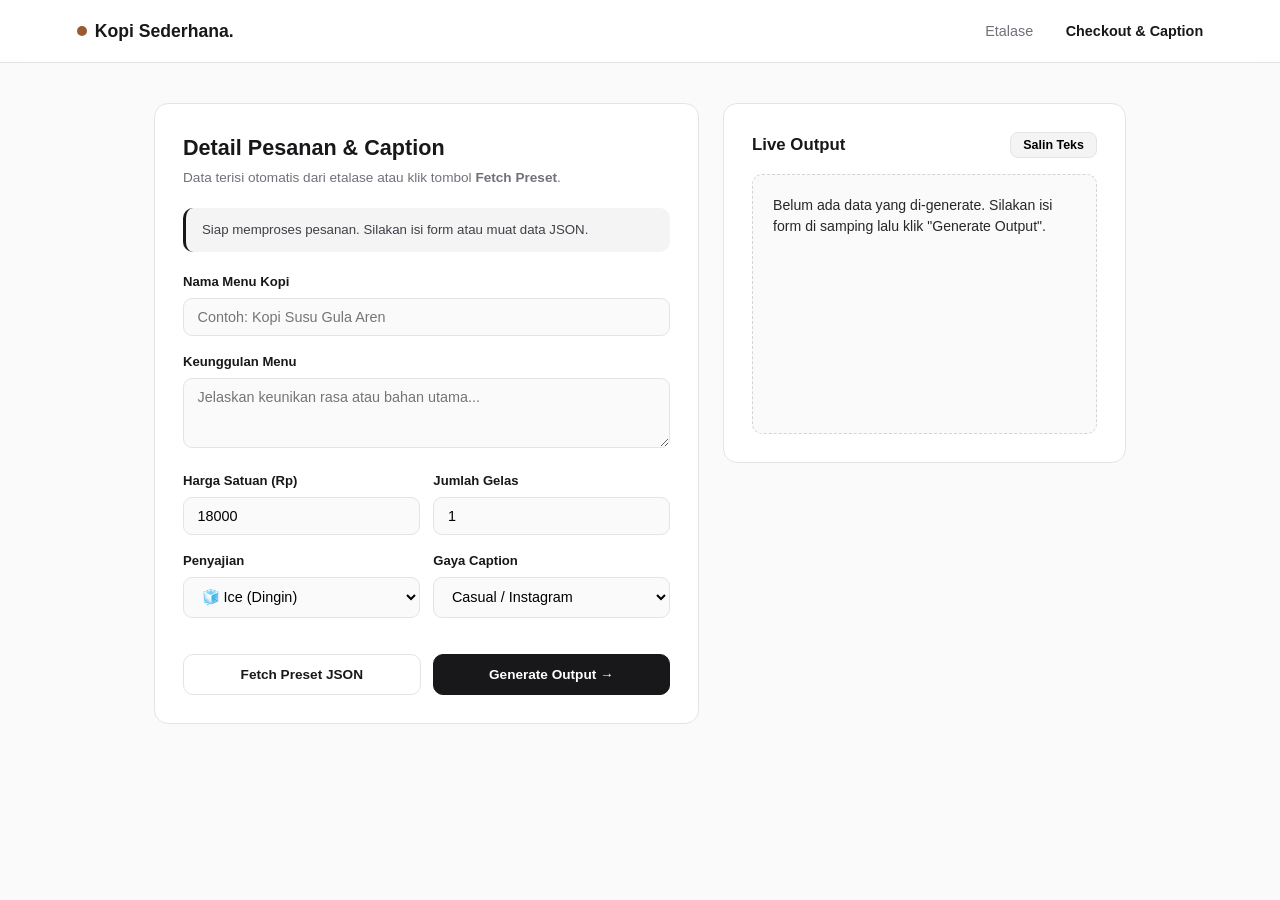
<file: public/form.html>
<!DOCTYPE html>
<html lang="id">
<head>
  <meta charset="UTF-8">
  <meta name="viewport" content="width=device-width, initial-scale=1.0">
  <title>Checkout & Caption — Kopi Sederhana</title>
  <link rel="stylesheet" href="./css/form.css">
</head>
<body>
  <header class="navbar">
    <div class="nav-brand">
      <span class="dot"></span> Kopi Sederhana.
    </div>
    <nav class="nav-links">
      <a href="./index.html">Etalase</a>
      <a href="./form.html" class="active">Checkout & Caption</a>
    </nav>
  </header>

  <main class="container">
    <div class="layout-grid">
      <!-- Kolom Kiri: Form (Bagian 1, 2, 3) -->
      <section class="panel">
        <div class="panel-header">
          <h1>Detail Pesanan & Caption</h1>
          <p>Data terisi otomatis dari etalase atau klik tombol <b>Fetch Preset</b>.</p>
        </div>

        <!-- Area Status (Wajib di Bagian 1) -->
        <div id="statusArea" class="status-banner">
          Siap memproses pesanan. Silakan isi form atau muat data JSON.
        </div>

        <form id="captionForm" novalidate>
          <div class="form-group">
            <label for="namaProduk">Nama Menu Kopi</label>
            <input type="text" id="namaProduk" placeholder="Contoh: Kopi Susu Gula Aren">
          </div>

          <div class="form-group">
            <label for="keunggulanProduk">Keunggulan Menu</label>
            <textarea id="keunggulanProduk" rows="3" placeholder="Jelaskan keunikan rasa atau bahan utama..."></textarea>
          </div>

          <div class="form-row">
            <div class="form-group">
              <label for="hargaProduk">Harga Satuan (Rp)</label>
              <input type="number" id="hargaProduk" value="18000">
            </div>
            <div class="form-group">
              <label for="jumlahProduk">Jumlah Gelas</label>
              <input type="number" id="jumlahProduk" min="1" value="1">
            </div>
          </div>

          <div class="form-row">
            <div class="form-group">
              <label for="suhuPenyajian">Penyajian</label>
              <select id="suhuPenyajian">
                <option value="Ice">🧊 Ice (Dingin)</option>
                <option value="Hot">☕ Hot (Hangat)</option>
              </select>
            </div>
            <div class="form-group">
              <label for="gayaCaption">Gaya Caption</label>
              <select id="gayaCaption">
                <option value="santai">Casual / Instagram</option>
                <option value="promo">Promo Hard-Selling</option>
                <option value="story">Storytelling Aesthetic</option>
              </select>
            </div>
          </div>

          <div class="action-row">
            <!-- Tombol Fetch JSON (Bagian 3) -->
            <button type="button" id="btnFetch" class="btn-outline">
             Fetch Preset JSON
            </button>
            <!-- Tombol Submit (Bagian 2) -->
            <button type="submit" class="btn-solid">
              Generate Output &rarr;
            </button>
          </div>
        </form>
      </section>

      <!-- Kolom Kanan: Area Output Interaktif (Bagian 1 & 2) -->
      <section class="panel output-panel">
        <div class="output-header">
          <h2>Live Output</h2>
          <button type="button" id="btnCopy" class="btn-copy">Salin Teks</button>
        </div>
        <div id="outputArea" class="output-content">Belum ada data yang di-generate. Silakan isi form di samping lalu klik "Generate Output".</div>
      </section>
    </div>
  </main>

  <script src="./js/form.js"></script>
</body>
</html>
</file>
<file: public/css/form.css>
:root {
  --bg: #fafafa;
  --surface: #ffffff;
  --text-main: #18181b;
  --text-muted: #71717a;
  --border: #e4e4e7;
  --brand: #9a5b33;
  --radius: 14px;
}

* {
  box-sizing: border-box;
  margin: 0;
  padding: 0;
  font-family: 'Inter', -apple-system, BlinkMacSystemFont, 'Segoe UI', sans-serif;
}

body {
  background-color: var(--bg);
  color: var(--text-main);
  line-height: 1.5;
}

.navbar {
  display: flex;
  justify-content: space-between;
  align-items: center;
  padding: 1.1rem 6%;
  background: rgba(255, 255, 255, 0.85);
  backdrop-filter: blur(10px);
  border-bottom: 1px solid var(--border);
}

.nav-brand {
  font-weight: 700;
  font-size: 1.1rem;
  display: flex;
  align-items: center;
  gap: 8px;
}

.dot {
  width: 10px;
  height: 10px;
  background-color: var(--brand);
  border-radius: 50%;
}

.nav-links a {
  text-decoration: none;
  color: var(--text-muted);
  font-size: 0.9rem;
  font-weight: 500;
  margin-left: 1.75rem;
}

.nav-links a.active,
.nav-links a:hover {
  color: var(--text-main);
  font-weight: 600;
}

.container {
  max-width: 1020px;
  margin: 2.5rem auto;
  padding: 0 1.5rem;
}

.layout-grid {
  display: grid;
  grid-template-columns: 1.15fr 0.85fr;
  gap: 1.5rem;
  align-items: start;
}

@media (max-width: 768px) {
  .layout-grid {
    grid-template-columns: 1fr;
  }
}

.panel {
  background: var(--surface);
  border: 1px solid var(--border);
  border-radius: var(--radius);
  padding: 1.75rem;
}

.panel-header h1 {
  font-size: 1.35rem;
  margin-bottom: 0.25rem;
}

.panel-header p {
  font-size: 0.85rem;
  color: var(--text-muted);
  margin-bottom: 1.25rem;
}

.status-banner {
  padding: 0.75rem 1rem;
  border-radius: 10px;
  font-size: 0.83rem;
  font-weight: 500;
  background: #f4f4f5;
  color: #3f3f46;
  margin-bottom: 1.25rem;
  border-left: 3px solid var(--text-main);
}

.status-banner.error {
  background: #fef2f2;
  color: #991b1b;
  border-left-color: #ef4444;
}

.status-banner.success {
  background: #ecfdf5;
  color: #065f46;
  border-left-color: #10b981;
}

.form-group {
  margin-bottom: 1rem;
  flex: 1;
}

.form-row {
  display: flex;
  gap: 0.85rem;
}

label {
  display: block;
  font-size: 0.82rem;
  font-weight: 600;
  margin-bottom: 0.35rem;
  color: var(--text-main);
}

input, textarea, select {
  width: 100%;
  padding: 0.65rem 0.85rem;
  border: 1px solid var(--border);
  border-radius: 9px;
  font-size: 0.9rem;
  background: #fafafa;
  transition: border-color 0.2s, background 0.2s;
}

input:focus, textarea:focus, select:focus {
  outline: none;
  border-color: var(--text-main);
  background: #ffffff;
}

.action-row {
  display: flex;
  gap: 0.75rem;
  margin-top: 1.25rem;
}

.btn-outline, .btn-solid {
  flex: 1;
  padding: 0.75rem 1rem;
  border-radius: 10px;
  font-size: 0.85rem;
  font-weight: 600;
  cursor: pointer;
  transition: all 0.15s;
}

.btn-outline {
  background: #ffffff;
  border: 1px solid var(--border);
  color: var(--text-main);
}

.btn-outline:hover {
  background: #f4f4f5;
}

.btn-solid {
  background: var(--text-main);
  border: 1px solid var(--text-main);
  color: #ffffff;
}

.btn-solid:hover {
  opacity: 0.9;
}

/* Output Panel */
.output-header {
  display: flex;
  justify-content: space-between;
  align-items: center;
  margin-bottom: 1rem;
}

.output-header h2 {
  font-size: 1.05rem;
}

.btn-copy {
  background: #f4f4f5;
  border: 1px solid var(--border);
  padding: 5px 12px;
  border-radius: 8px;
  font-size: 0.78rem;
  font-weight: 600;
  cursor: pointer;
}

.btn-copy:hover {
  background: #e4e4e7;
}

.output-content {
  background: #fafafa;
  border: 1px dashed #d4d4d8;
  border-radius: 10px;
  padding: 1.25rem;
  font-size: 0.88rem;
  white-space: pre-line;
  min-height: 260px;
  color: #27272a;
}
</file>
